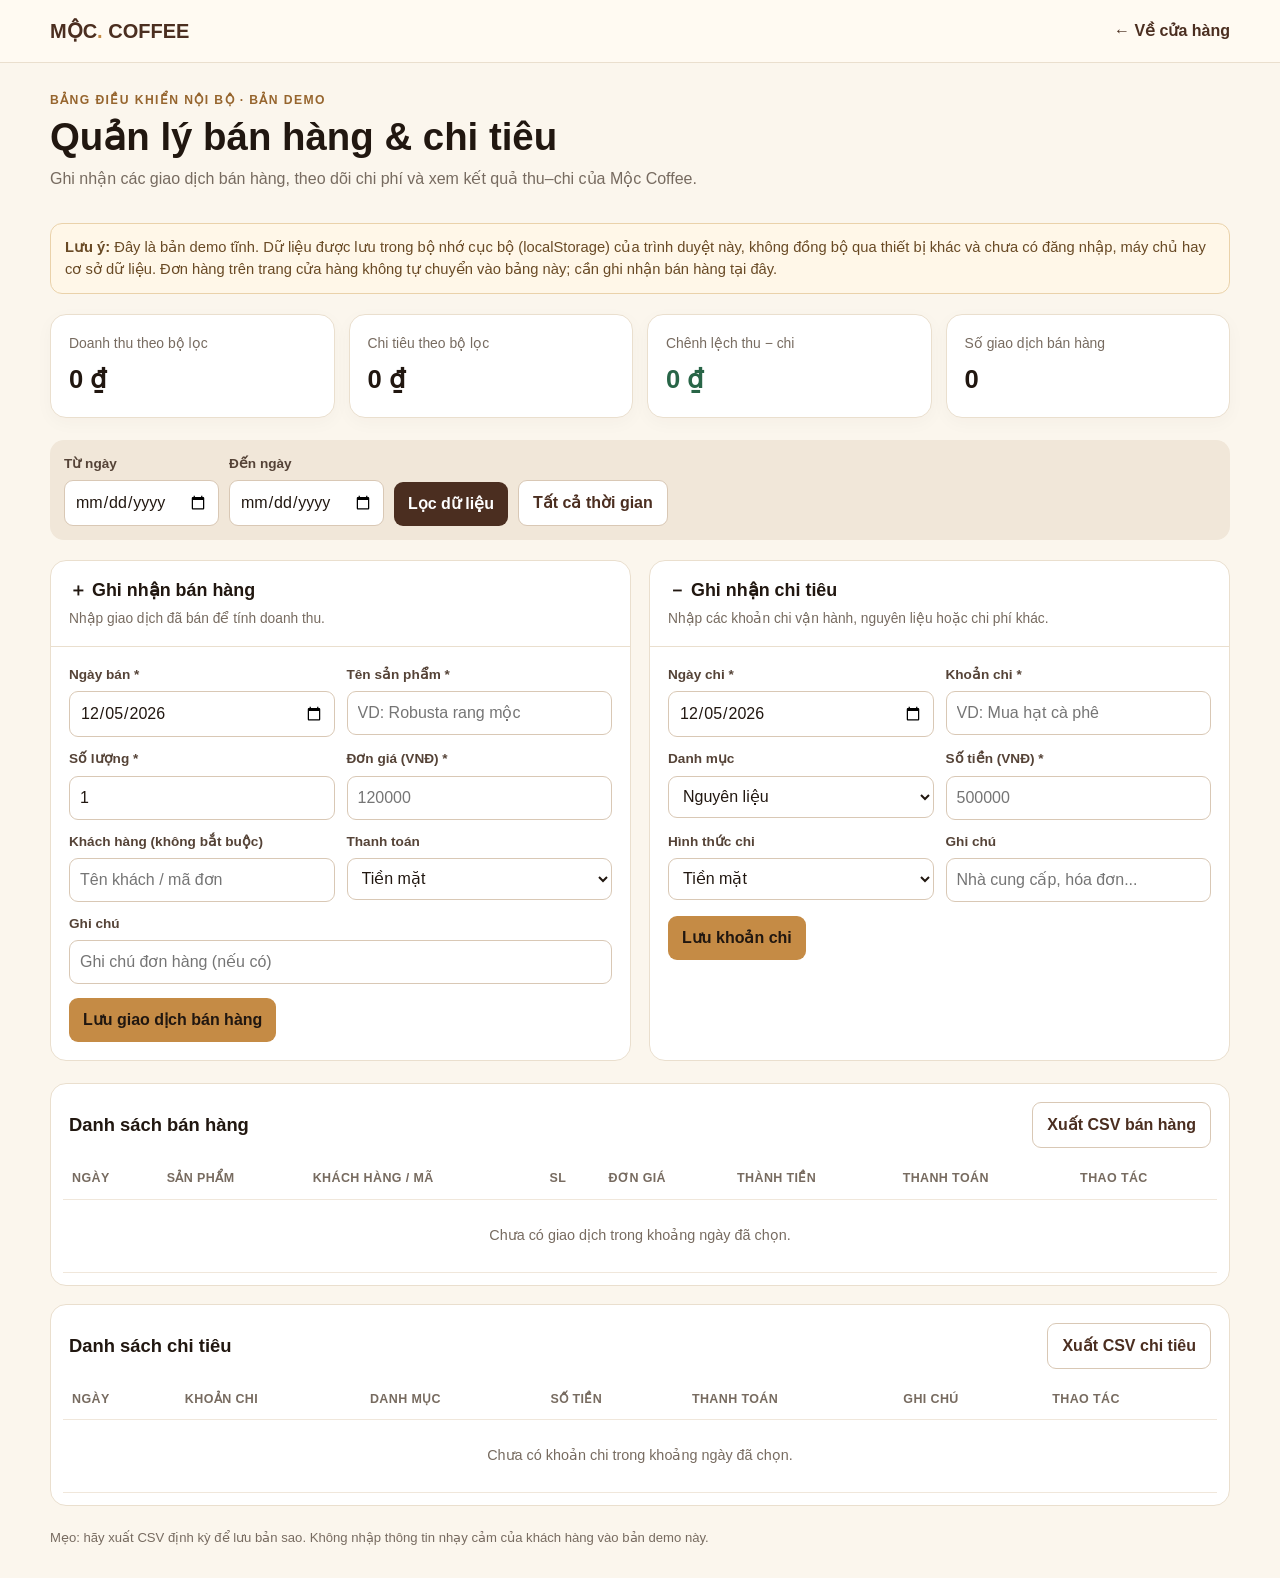
<file: website-ca-phe/quan-ly.html>
<!doctype html>
<html lang="vi">
<head>
<meta charset="utf-8">
<meta name="viewport" content="width=device-width, initial-scale=1">
<meta name="description" content="Trang quản lý bán hàng và chi tiêu demo của Mộc Coffee.">
<title>Quản lý — Mộc Coffee</title>
<style>
:root{--coffee:#4b2e20;--dark:#211710;--cream:#fbf6ed;--gold:#c58b45;--muted:#776b60;--line:#eadfce;--white:#fff}
*{box-sizing:border-box}body{margin:0;font-family:Arial,Helvetica,sans-serif;background:var(--cream);color:var(--dark);line-height:1.5}a{color:inherit;text-decoration:none}button,input,select,textarea{font:inherit}button{cursor:pointer}.wrap{width:min(1180px,94%);margin:auto}
header{background:#fffaf2;border-bottom:1px solid var(--line)}.top{display:flex;align-items:center;justify-content:space-between;gap:16px;padding:16px 0}.logo{font-size:1.25rem;font-weight:900;color:var(--coffee)}.logo span{color:var(--gold)}.back{color:var(--coffee);font-weight:700}
.hero{padding:28px 0 18px}.eyebrow{margin:0;color:#96652e;font-weight:800;text-transform:uppercase;letter-spacing:1.4px;font-size:.76rem}.hero h1{margin:6px 0;font-size:clamp(1.65rem,4vw,2.4rem);line-height:1.15}.sub{margin:8px 0 0;color:var(--muted);max-width:760px}
.notice{margin:14px 0 20px;padding:12px 14px;background:#fff7e8;border:1px solid #ead2aa;border-radius:12px;color:#694a25;font-size:.92rem}
.stats{display:grid;grid-template-columns:repeat(4,minmax(0,1fr));gap:14px;margin-bottom:22px}.stat{padding:18px;background:var(--white);border:1px solid var(--line);border-radius:16px;box-shadow:0 5px 18px #4b2e2008}.stat span{display:block;color:var(--muted);font-size:.87rem}.stat strong{display:block;font-size:clamp(1.1rem,2vw,1.7rem);margin-top:7px;overflow-wrap:anywhere}.stat.profit strong{color:#286547}
.filters{display:flex;align-items:end;gap:10px;flex-wrap:wrap;padding:14px;background:#f1e7d9;border-radius:14px;margin-bottom:20px}.field{display:flex;flex-direction:column;gap:6px;min-width:0}.filters .field{min-width:150px}.field label{font-size:.85rem;font-weight:700;color:#554337}.field input,.field select,.field textarea{width:100%;min-height:42px;border:1px solid #d9c8b5;border-radius:9px;padding:9px 10px;background:#fff;color:var(--dark)}.field textarea{min-height:78px;resize:vertical}.btn{border:0;border-radius:9px;padding:10px 14px;background:var(--coffee);color:#fff;font-weight:800;min-height:42px}.btn.gold{background:var(--gold);color:var(--dark)}.btn.light{background:#fff;border:1px solid #d9c8b5;color:var(--coffee)}.btn.danger{background:#a53d31;color:#fff}.layout{display:grid;grid-template-columns:repeat(2,minmax(0,1fr));gap:18px;margin-bottom:22px}.panel{background:#fff;border:1px solid var(--line);border-radius:16px;overflow:hidden;min-width:0}.panel-head{padding:16px 18px;border-bottom:1px solid var(--line)}.panel-head h2{font-size:1.12rem;margin:0}.panel-head p{font-size:.86rem;color:var(--muted);margin:5px 0 0}.panel-body{padding:18px}.form-grid{display:grid;grid-template-columns:repeat(2,minmax(0,1fr));gap:12px}.field.full{grid-column:1/-1}.actions{display:flex;gap:8px;flex-wrap:wrap;margin-top:14px}.section-head{display:flex;align-items:center;justify-content:space-between;gap:12px;flex-wrap:wrap;padding:18px 18px 10px}.section-head h2{margin:0;font-size:1.15rem}.table-wrap{overflow:auto;width:100%;padding:0 12px 12px}table{width:100%;border-collapse:collapse;white-space:nowrap;font-size:.9rem}th,td{text-align:left;padding:11px 9px;border-bottom:1px solid #f0e7db}th{font-size:.78rem;color:var(--muted);text-transform:uppercase;letter-spacing:.4px}td.money{font-weight:800}td .delete{border:1px solid #e5c7c1;border-radius:7px;background:#fff7f5;color:#963b31;padding:5px 8px;font-size:.8rem;font-weight:700}.empty{text-align:center;color:var(--muted);padding:25px}.footnote{color:var(--muted);font-size:.82rem;margin:22px 0 30px}
@media(max-width:850px){.stats{grid-template-columns:repeat(2,minmax(0,1fr))}.layout{grid-template-columns:1fr}}@media(max-width:520px){.form-grid{grid-template-columns:1fr}.field.full{grid-column:auto}.top{align-items:flex-start}.stats{gap:9px}.stat{padding:13px}.filters .field{flex:1;min-width:130px}}
</style>
</head>
<body>
<header><div class="wrap top"><a class="logo" href="index.html">MỘC<span>.</span> COFFEE</a><a class="back" href="index.html">← Về cửa hàng</a></div></header>
<main class="wrap">
<section class="hero"><p class="eyebrow">Bảng điều khiển nội bộ · Bản demo</p><h1>Quản lý bán hàng & chi tiêu</h1><p class="sub">Ghi nhận các giao dịch bán hàng, theo dõi chi phí và xem kết quả thu–chi của Mộc Coffee.</p></section>
<div class="notice"><strong>Lưu ý:</strong> Đây là bản demo tĩnh. Dữ liệu được lưu trong bộ nhớ cục bộ (localStorage) của trình duyệt này, không đồng bộ qua thiết bị khác và chưa có đăng nhập, máy chủ hay cơ sở dữ liệu. Đơn hàng trên trang cửa hàng không tự chuyển vào bảng này; cần ghi nhận bán hàng tại đây.</div>
<section class="stats" aria-label="Tổng quan tài chính">
<div class="stat"><span>Doanh thu theo bộ lọc</span><strong id="stat-revenue">0 ₫</strong></div>
<div class="stat"><span>Chi tiêu theo bộ lọc</span><strong id="stat-expenses">0 ₫</strong></div>
<div class="stat profit"><span>Chênh lệch thu − chi</span><strong id="stat-profit">0 ₫</strong></div>
<div class="stat"><span>Số giao dịch bán hàng</span><strong id="stat-sales-count">0</strong></div>
</section>
<section class="filters" aria-label="Lọc theo ngày">
<div class="field"><label for="filter-from">Từ ngày</label><input type="date" id="filter-from"></div>
<div class="field"><label for="filter-to">Đến ngày</label><input type="date" id="filter-to"></div>
<button class="btn" id="apply-filter" type="button">Lọc dữ liệu</button><button class="btn light" id="clear-filter" type="button">Tất cả thời gian</button>
</section>
<section class="layout">
<article class="panel"><div class="panel-head"><h2>＋ Ghi nhận bán hàng</h2><p>Nhập giao dịch đã bán để tính doanh thu.</p></div><div class="panel-body">
<form id="sale-form"><div class="form-grid">
<div class="field"><label for="sale-date">Ngày bán *</label><input id="sale-date" name="date" type="date" required></div>
<div class="field"><label for="sale-product">Tên sản phẩm *</label><input id="sale-product" name="product" list="product-list" maxlength="100" placeholder="VD: Robusta rang mộc" required><datalist id="product-list"><option value="Robusta rang mộc"><option value="Arabica thơm nhẹ"><option value="Cà phê phối trộn"><option value="Cà phê phin"><option value="Cà phê pha máy"><option value="Trà và đồ uống khác"></datalist></div>
<div class="field"><label for="sale-qty">Số lượng *</label><input id="sale-qty" name="qty" type="number" min="1" step="1" value="1" required></div>
<div class="field"><label for="sale-price">Đơn giá (VNĐ) *</label><input id="sale-price" name="price" type="number" min="0" step="1000" placeholder="120000" required></div>
<div class="field"><label for="sale-customer">Khách hàng (không bắt buộc)</label><input id="sale-customer" name="customer" maxlength="100" placeholder="Tên khách / mã đơn"></div>
<div class="field"><label for="sale-payment">Thanh toán</label><select id="sale-payment" name="payment"><option>Tiền mặt</option><option>Chuyển khoản</option><option>Thẻ</option><option>Khác</option></select></div>
<div class="field full"><label for="sale-note">Ghi chú</label><input id="sale-note" name="note" maxlength="240" placeholder="Ghi chú đơn hàng (nếu có)"></div>
</div><div class="actions"><button class="btn gold" type="submit">Lưu giao dịch bán hàng</button></div></form>
</div></article>
<article class="panel"><div class="panel-head"><h2>－ Ghi nhận chi tiêu</h2><p>Nhập các khoản chi vận hành, nguyên liệu hoặc chi phí khác.</p></div><div class="panel-body">
<form id="expense-form"><div class="form-grid">
<div class="field"><label for="expense-date">Ngày chi *</label><input id="expense-date" name="date" type="date" required></div>
<div class="field"><label for="expense-title">Khoản chi *</label><input id="expense-title" name="title" maxlength="120" placeholder="VD: Mua hạt cà phê" required></div>
<div class="field"><label for="expense-category">Danh mục</label><select id="expense-category" name="category"><option>Nguyên liệu</option><option>Mặt bằng</option><option>Nhân sự</option><option>Điện nước</option><option>Vận chuyển</option><option>Marketing</option><option>Dụng cụ, thiết bị</option><option>Khác</option></select></div>
<div class="field"><label for="expense-amount">Số tiền (VNĐ) *</label><input id="expense-amount" name="amount" type="number" min="1" step="1000" placeholder="500000" required></div>
<div class="field"><label for="expense-payment">Hình thức chi</label><select id="expense-payment" name="payment"><option>Tiền mặt</option><option>Chuyển khoản</option><option>Thẻ</option><option>Khác</option></select></div>
<div class="field"><label for="expense-note">Ghi chú</label><input id="expense-note" name="note" maxlength="240" placeholder="Nhà cung cấp, hóa đơn..."></div>
</div><div class="actions"><button class="btn gold" type="submit">Lưu khoản chi</button></div></form>
</div></article>
</section>
<section class="panel" style="margin-bottom:18px"><div class="section-head"><h2>Danh sách bán hàng</h2><button class="btn light" type="button" id="export-sales">Xuất CSV bán hàng</button></div><div class="table-wrap"><table><thead><tr><th>Ngày</th><th>Sản phẩm</th><th>Khách hàng / mã</th><th>SL</th><th>Đơn giá</th><th>Thành tiền</th><th>Thanh toán</th><th>Thao tác</th></tr></thead><tbody id="sales-body"><tr><td class="empty" colspan="8">Chưa có giao dịch bán hàng.</td></tr></tbody></table></div></section>
<section class="panel"><div class="section-head"><h2>Danh sách chi tiêu</h2><button class="btn light" type="button" id="export-expenses">Xuất CSV chi tiêu</button></div><div class="table-wrap"><table><thead><tr><th>Ngày</th><th>Khoản chi</th><th>Danh mục</th><th>Số tiền</th><th>Thanh toán</th><th>Ghi chú</th><th>Thao tác</th></tr></thead><tbody id="expenses-body"><tr><td class="empty" colspan="7">Chưa có khoản chi.</td></tr></tbody></table></div></section>
<p class="footnote">Mẹo: hãy xuất CSV định kỳ để lưu bản sao. Không nhập thông tin nhạy cảm của khách hàng vào bản demo này.</p>
</main>
<script>
(function(){
"use strict";
var STORAGE_KEY="mocCoffeeManagement_v1";
var state={sales:[],expenses:[]};
var money=new Intl.NumberFormat("vi-VN",{style:"currency",currency:"VND",maximumFractionDigits:0});
function localDate(){var d=new Date();return d.getFullYear()+"-"+String(d.getMonth()+1).padStart(2,"0")+"-"+String(d.getDate()).padStart(2,"0");}
function esc(value){return String(value==null?"":value).replace(/&/g,"&amp;").replace(/</g,"&lt;").replace(/>/g,"&gt;").replace(/"/g,"&quot;").replace(/'/g,"&#39;");}
function fmtDate(value){if(!value)return "—";var p=value.split("-");return p.length===3?p[2]+"/"+p[1]+"/"+p[0]:value;}
function amount(value){return money.format(Number(value)||0);}
function read(){try{var parsed=JSON.parse(localStorage.getItem(STORAGE_KEY)||"{}");state.sales=Array.isArray(parsed.sales)?parsed.sales:[];state.expenses=Array.isArray(parsed.expenses)?parsed.expenses:[];}catch(e){state={sales:[],expenses:[]};}}
function save(){try{localStorage.setItem(STORAGE_KEY,JSON.stringify(state));}catch(e){alert("Trình duyệt không cho phép lưu dữ liệu. Hãy kiểm tra cài đặt bộ nhớ của trình duyệt.");}}
function inRange(item){var from=document.getElementById("filter-from").value;var to=document.getElementById("filter-to").value;return (!from||item.date>=from)&&(!to||item.date<=to);}
function filteredSales(){return state.sales.filter(inRange).slice().sort(function(a,b){return b.date.localeCompare(a.date)||b.id-a.id;});}
function filteredExpenses(){return state.expenses.filter(inRange).slice().sort(function(a,b){return b.date.localeCompare(a.date)||b.id-a.id;});}
function render(){
var sales=filteredSales(),expenses=filteredExpenses();
var revenue=sales.reduce(function(sum,x){return sum+(Number(x.total)||0);},0);
var spent=expenses.reduce(function(sum,x){return sum+(Number(x.amount)||0);},0);
document.getElementById("stat-revenue").textContent=amount(revenue);
document.getElementById("stat-expenses").textContent=amount(spent);
document.getElementById("stat-profit").textContent=amount(revenue-spent);
document.getElementById("stat-sales-count").textContent=String(sales.length);
var sb=document.getElementById("sales-body");
sb.innerHTML=sales.length?sales.map(function(x){return "<tr><td>"+esc(fmtDate(x.date))+"</td><td>"+esc(x.product)+"</td><td>"+esc(x.customer||"—")+"</td><td>"+esc(x.qty)+"</td><td class='money'>"+esc(amount(x.price))+"</td><td class='money'>"+esc(amount(x.total))+"</td><td>"+esc(x.payment)+"</td><td><button class='delete' type='button' data-delete-sale='"+esc(x.id)+"'>Xóa</button></td></tr>";}).join(""):"<tr><td class='empty' colspan='8'>Chưa có giao dịch trong khoảng ngày đã chọn.</td></tr>";
var eb=document.getElementById("expenses-body");
eb.innerHTML=expenses.length?expenses.map(function(x){return "<tr><td>"+esc(fmtDate(x.date))+"</td><td>"+esc(x.title)+"</td><td>"+esc(x.category)+"</td><td class='money'>"+esc(amount(x.amount))+"</td><td>"+esc(x.payment)+"</td><td>"+esc(x.note||"—")+"</td><td><button class='delete' type='button' data-delete-expense='"+esc(x.id)+"'>Xóa</button></td></tr>";}).join(""):"<tr><td class='empty' colspan='7'>Chưa có khoản chi trong khoảng ngày đã chọn.</td></tr>";
}
function csvEscape(v){return '"'+String(v==null?"":v).replace(/"/g,'""')+'"';}
function downloadCsv(filename,rows){var csv="\uFEFF"+rows.map(function(row){return row.map(csvEscape).join(",");}).join("\r\n");var blob=new Blob([csv],{type:"text/csv;charset=utf-8;"});var url=URL.createObjectURL(blob);var a=document.createElement("a");a.href=url;a.download=filename;document.body.appendChild(a);a.click();a.remove();URL.revokeObjectURL(url);}
document.getElementById("sale-date").value=localDate();
document.getElementById("expense-date").value=localDate();
document.getElementById("sale-form").addEventListener("submit",function(e){
e.preventDefault();var f=new FormData(e.currentTarget);var qty=Number(f.get("qty")),price=Number(f.get("price"));
if(!Number.isInteger(qty)||qty<1||!Number.isFinite(price)||price<0){alert("Vui lòng kiểm tra số lượng và đơn giá.");return;}
state.sales.push({id:Date.now()+Math.floor(Math.random()*1000),date:String(f.get("date")),product:String(f.get("product")).trim(),qty:qty,price:price,total:qty*price,customer:String(f.get("customer")||"").trim(),payment:String(f.get("payment")),note:String(f.get("note")||"").trim()});
save();e.currentTarget.reset();document.getElementById("sale-date").value=localDate();document.getElementById("sale-qty").value="1";render();
});
document.getElementById("expense-form").addEventListener("submit",function(e){
e.preventDefault();var f=new FormData(e.currentTarget);var amountValue=Number(f.get("amount"));
if(!Number.isFinite(amountValue)||amountValue<=0){alert("Số tiền chi phải lớn hơn 0.");return;}
state.expenses.push({id:Date.now()+Math.floor(Math.random()*1000),date:String(f.get("date")),title:String(f.get("title")).trim(),category:String(f.get("category")),amount:amountValue,payment:String(f.get("payment")),note:String(f.get("note")||"").trim()});
save();e.currentTarget.reset();document.getElementById("expense-date").value=localDate();render();
});
document.getElementById("apply-filter").addEventListener("click",function(){var from=document.getElementById("filter-from").value,to=document.getElementById("filter-to").value;if(from&&to&&from>to){alert("Ngày bắt đầu không được sau ngày kết thúc.");return;}render();});
document.getElementById("clear-filter").addEventListener("click",function(){document.getElementById("filter-from").value="";document.getElementById("filter-to").value="";render();});
document.addEventListener("click",function(e){
var saleId=e.target.getAttribute("data-delete-sale");var expenseId=e.target.getAttribute("data-delete-expense");
if(saleId&&confirm("Xóa giao dịch bán hàng này?")){state.sales=state.sales.filter(function(x){return String(x.id)!==saleId;});save();render();}
if(expenseId&&confirm("Xóa khoản chi này?")){state.expenses=state.expenses.filter(function(x){return String(x.id)!==expenseId;});save();render();}
});
document.getElementById("export-sales").addEventListener("click",function(){var rows=[["Ngày","Sản phẩm","Khách hàng/mã","Số lượng","Đơn giá","Thành tiền","Thanh toán","Ghi chú"]];filteredSales().forEach(function(x){rows.push([x.date,x.product,x.customer,x.qty,x.price,x.total,x.payment,x.note]);});downloadCsv("moc-coffee-ban-hang.csv",rows);});
document.getElementById("export-expenses").addEventListener("click",function(){var rows=[["Ngày","Khoản chi","Danh mục","Số tiền","Thanh toán","Ghi chú"]];filteredExpenses().forEach(function(x){rows.push([x.date,x.title,x.category,x.amount,x.payment,x.note]);});downloadCsv("moc-coffee-chi-tieu.csv",rows);});
read();render();
})();
</script>
</body>
</html>
</file>
